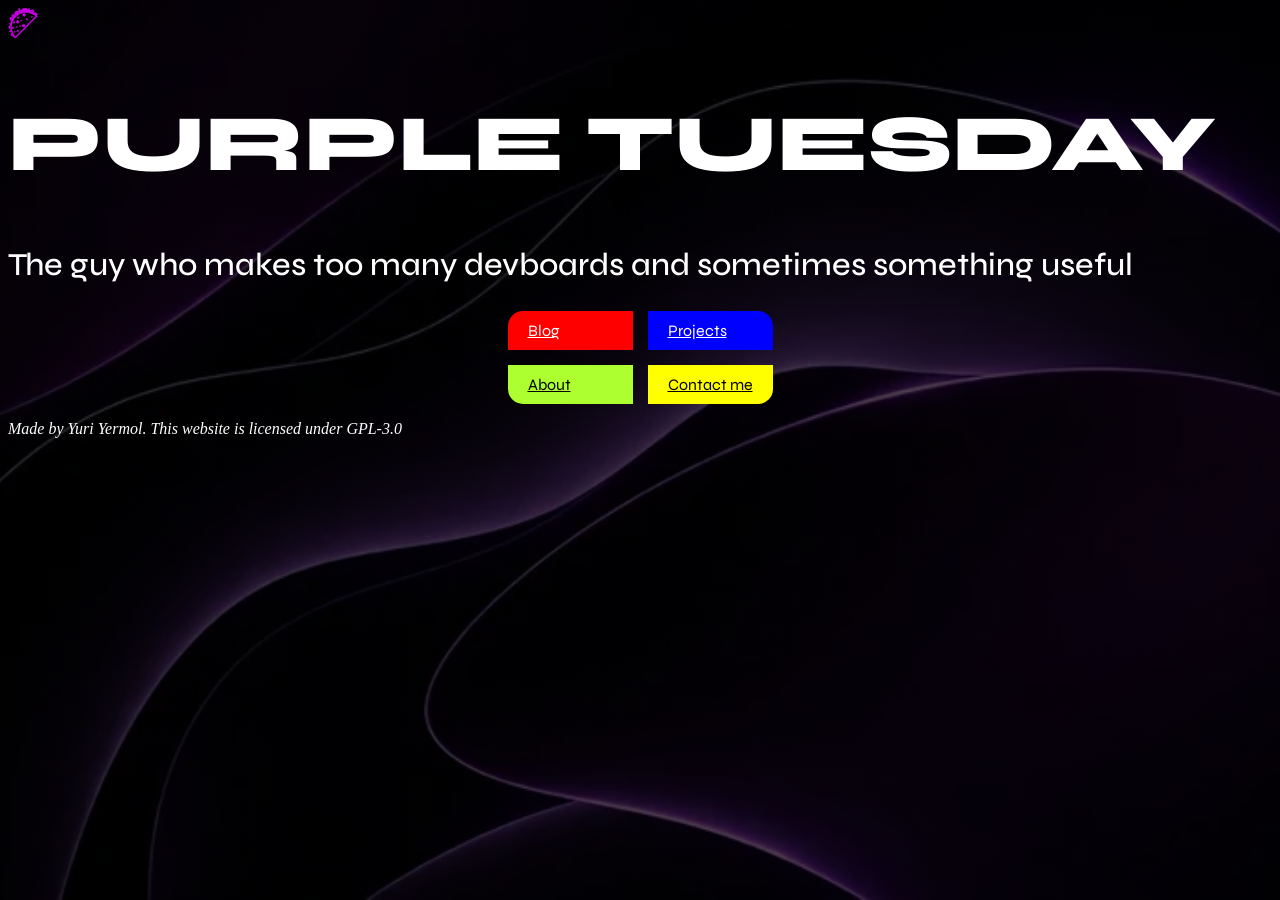
<file: index.html>
<!DOCTYPE html>
<html>
    <head>
        <title>Tue's Website</title>
        <link rel="stylesheet" href="style.css">
    </head>
    <body>
        <a href="https://purpletue.com">
            <div class="logo-container">
                <img src="tacotuesday-logo.svg" alt="Logo">
            </div>
        </a>
        <h1>PURPLE TUESDAY</h1>
        <h2>The guy who makes too many devboards and sometimes something useful</h2>
        <div class="pages">
            <a href="https://purpletue.com/blog" class="topleft-btn">Blog</a>
            <a href="https://purpletue.com/projects" class="topright-btn">Projects</a>
            <a href="https://purpletue.com/about" class="bototmleft-btn">About</a>
            <a href="https://purpletue.com/contact" class="bottomright-btn">Contact me</a>
        </div>
        <p><i>Made by Yuri Yermol. This website is licensed under GPL-3.0</i></p>
    </body>
</html>
</file>
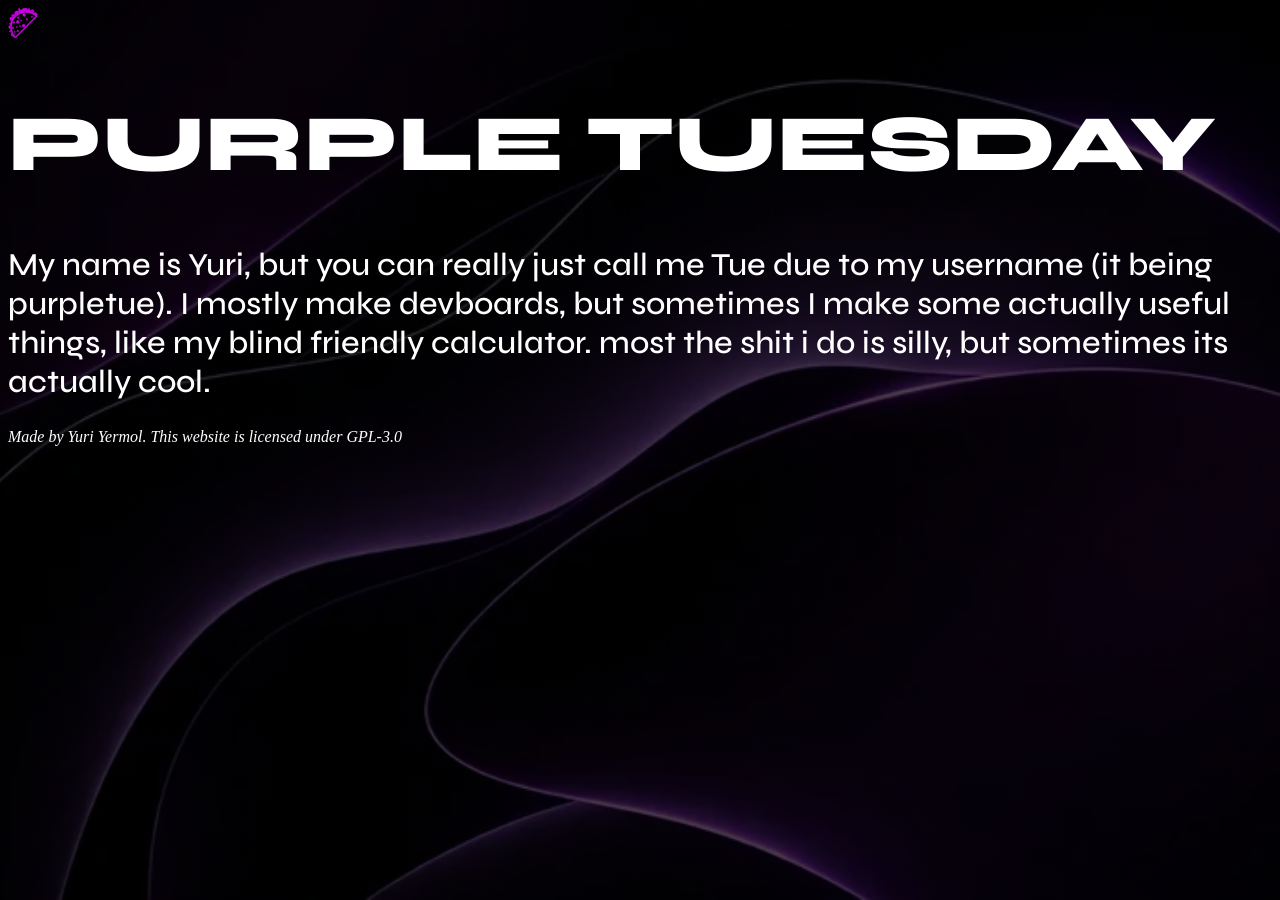
<file: about/index.html>
<!DOCTYPE html>
<html>
    <head>
        <title>About Tue</title>
        <link rel="stylesheet" href="style.css">
    </head>
    <body>
        <a href="https://purpletue.com">
            <div class="logo-container">
                <img src="tacotuesday-logo.svg" alt="Logo">
            </div>
        </a>
        <h1>PURPLE TUESDAY</h1>
        <h2>My name is Yuri, but you can really just call me Tue due to my username (it being purpletue). I mostly make devboards, but sometimes I make some actually useful things, like my <a href=https://github.com/purpletue/bcalc></a>blind friendly calculator. most the shit i do is silly, but sometimes its actually cool. </h2>
        <p><i>Made by Yuri Yermol. This website is licensed under GPL-3.0</i></p>
    </body>
</html>
</file>
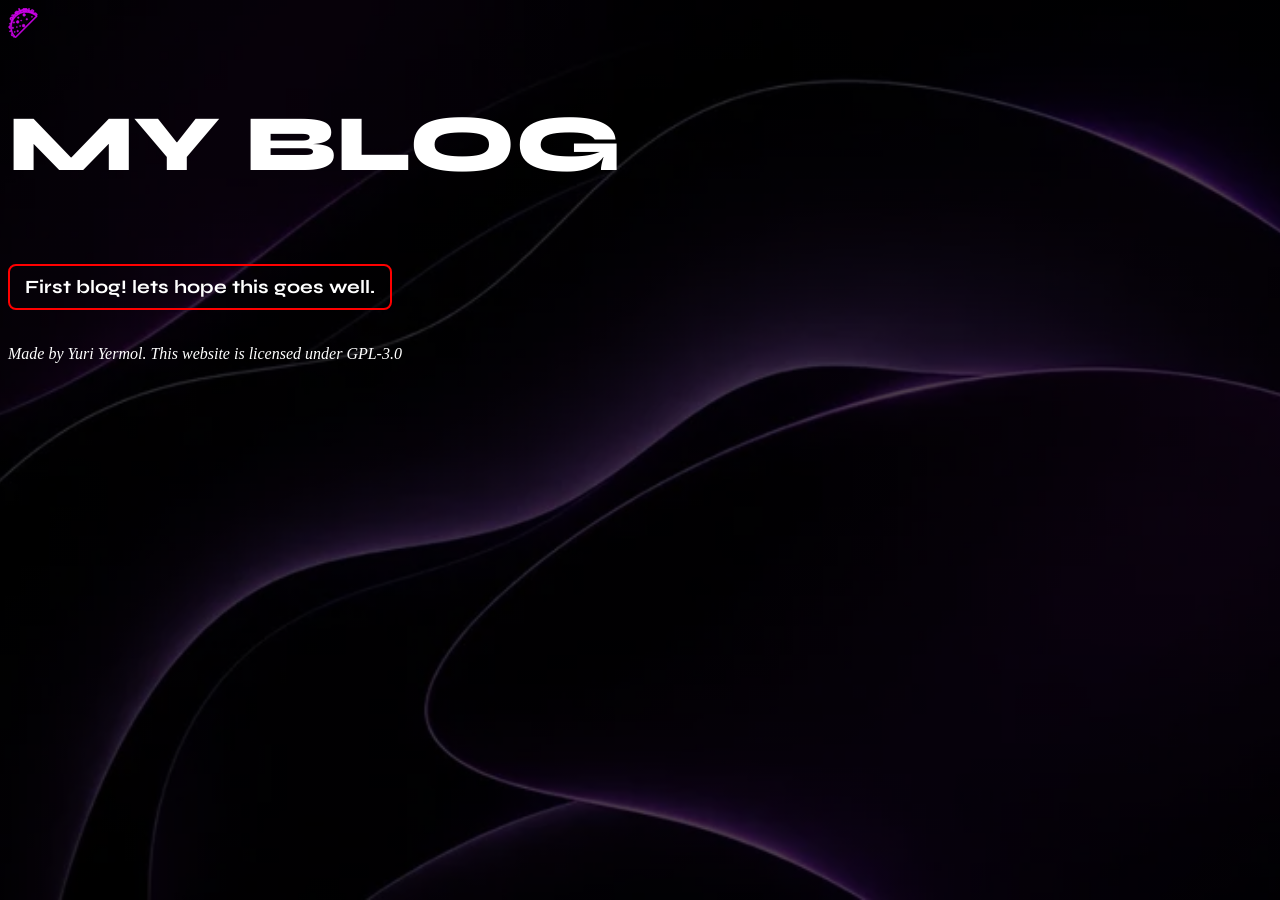
<file: blog/index.html>
<!DOCTYPE html>
<html>
    <head>
        <title>Tue's Blog</title>
        <link rel="stylesheet" href="style.css">
    </head>
    <body>
        <a href="https://purpletue.com">
            <div class="logo-container">
                <img src="tacotuesday-logo.svg" alt="Logo">
            </div>
        </a>
        <h1>MY BLOG</h1>
        <h3 class="blog-red">First blog! lets hope this goes well.</h3>
        <p><i>Made by Yuri Yermol. This website is licensed under GPL-3.0</i></p>
    </body>
</html>
</file>
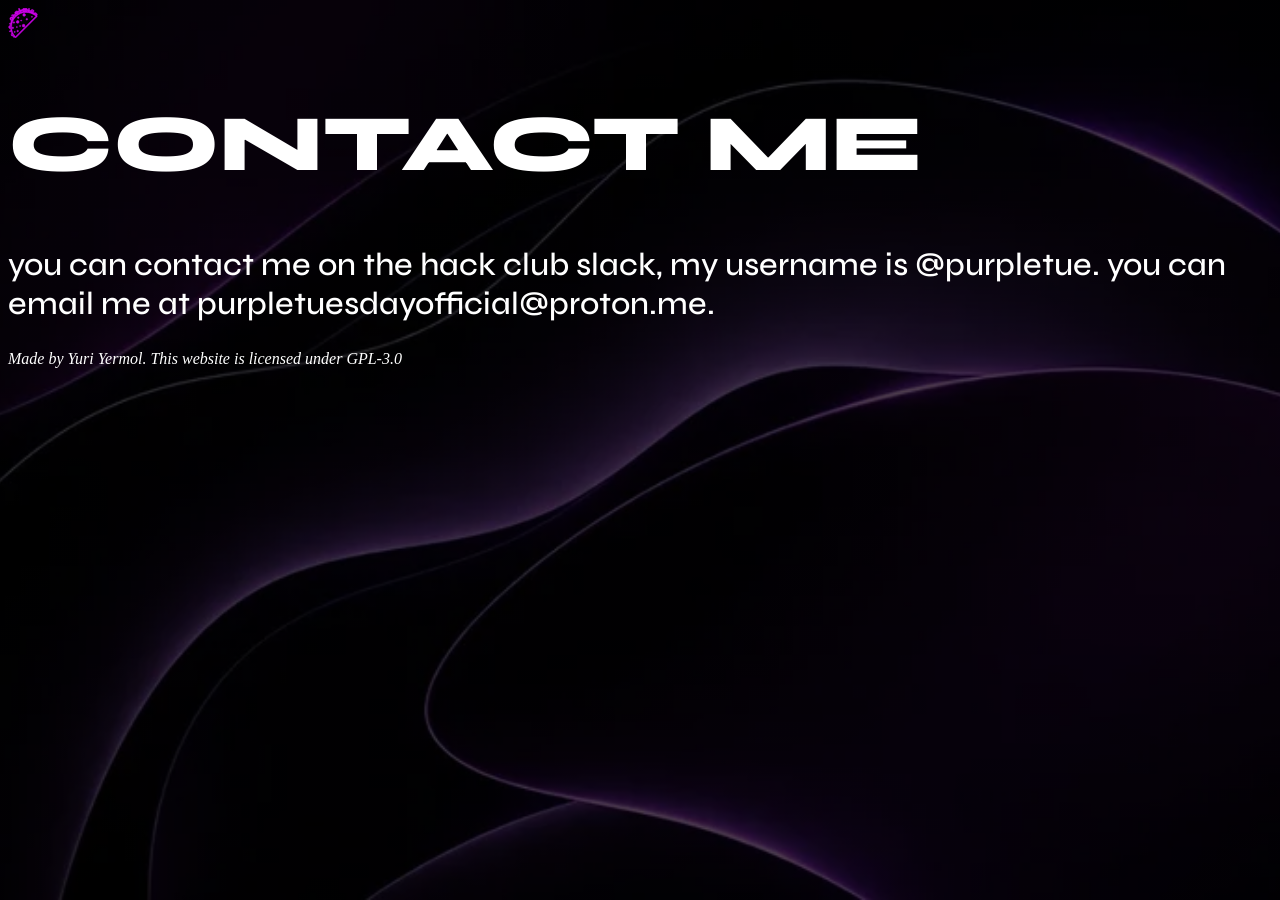
<file: contact/index.html>
<!DOCTYPE html>
<html>
    <head>
        <title>Contact Tue</title>
        <link rel="stylesheet" href="style.css">
    </head>
    <body>
        <a href="https://purpletue.com">
            <div class="logo-container">
                <img src="tacotuesday-logo.svg" alt="Logo">
            </div>
        </a>
        <h1>CONTACT ME</h1>
        <h2>you can contact me on the hack club slack, my username is @purpletue. you can email me at purpletuesdayofficial@proton.me.</h2>
        <p><i>Made by Yuri Yermol. This website is licensed under GPL-3.0</i></p>
    </body>
</html>
</file>
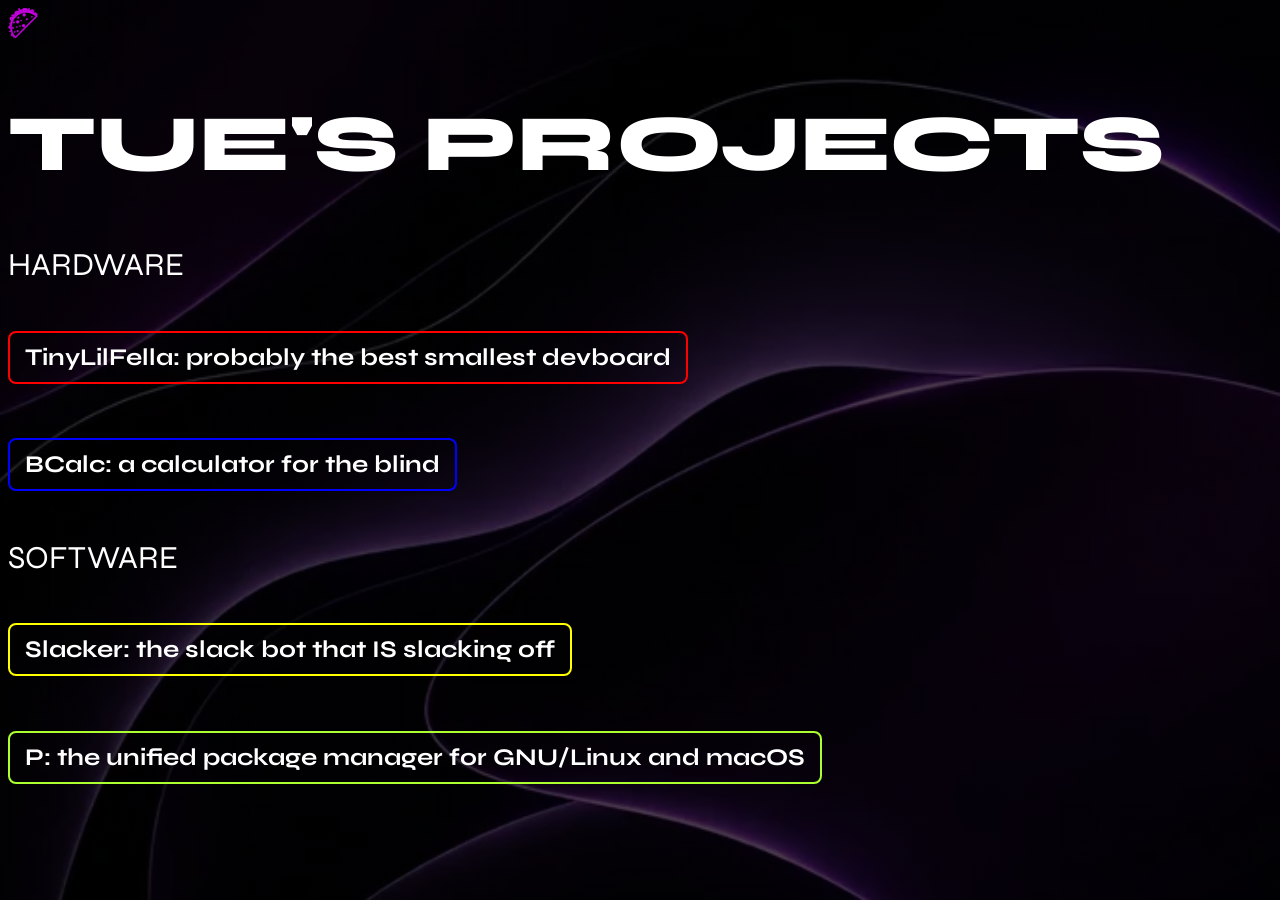
<file: projects/index.html>
<!DOCTYPE html>
<html>
    <head>
        <title>Tue's Projects</title>
        <link rel="stylesheet" href="style.css">
    </head>
    <body>
        <a href="https://purpletue.com">
            <div class="logo-container">
                <img src="tacotuesday-logo.svg" alt="Logo">
            </div>
        </a>
        <h1>TUE'S PROJECTS</h1>
        <h2 class="divider">HARDWARE</h2>
        <div class="hardware">
            <a href="https://github.com/purpletue/TinyLilFella">
                <h2 class="pr-red">TinyLilFella: probably the best smallest devboard</h2>
            </a>
            <a href="https://github.com/purpletue/bcalc">
                <h2 class="pr-blue">BCalc: a calculator for the blind</h2>
            </a>
        </div>
         <h2 class="divider">SOFTWARE</h2>
        <div class="software">
            <a href="https://github.com/purpletue/slacker">
                <h2 class="pr-yellow">Slacker: the slack bot that IS slacking off</h2>
            </a>
            <a href="https://github.com/purpletue/p-package-manager">
                <h2 class="pr-green">P: the unified package manager for GNU/Linux and macOS</h2>
            </a>
        </div>
    </body>
</html>
</file>
<file: style.css>
@import url('https://fonts.googleapis.com/css2?family=Syne:wght@800&display=swap');
body {
    background-color: #000;
    background-image: linear-gradient(rgba(0, 0, 0, 0.7), rgba(0, 0, 0, 0.7)), url('bg.png');
    background-size: cover;
    background-position: center;
    background-repeat: no-repeat;
    background-attachment: fixed;
    color: white;
}
h1 {
    font-family: 'Syne', sans-serif;
    font-weight: 800;
    font-size: 5rem;
}
h2 {
    font-family: 'Syne', sans-serif;
    font-weight: 500;
    font-size: 2rem;
}
.topleft-btn {
    font-family: 'Syne', sans-serif;
    border-radius: 15px 0 0 0;
    display: inline-block;
    padding: 10px 20px;
    background-color: red;
    color: #ffffff
}

.topright-btn {
    font-family: 'Syne', sans-serif;
    border-radius: 0 15px 0 0;
    display: inline-block;
    padding: 10px 20px;
    background-color: blue;
    color: #ffffff
}

.bototmleft-btn {
    font-family: 'Syne', sans-serif;
    border-radius: 0 0 0 15px;
    display: inline-block;
    padding: 10px 20px;
    background-color: greenyellow;
    color: black;
}

.bottomright-btn {
    font-family: 'Syne', sans-serif;
    border-radius: 0 0 15px 0;
    display: inline-block;
    padding: 10px 20px;
    background-color: yellow;
    color: black;
}
.pages {
    display: grid;
    grid-template-columns: repeat(2, 1fr);
    gap: 15px;
    width: fit-content;
    margin: 0 auto;
}
</file>
<file: about/style.css>
@import url('https://fonts.googleapis.com/css2?family=Syne:wght@800&display=swap');
body {
    background-color: #000;
    background-image: linear-gradient(rgba(0, 0, 0, 0.7), rgba(0, 0, 0, 0.7)), url('bg.png');
    background-size: cover;
    background-position: center;
    background-repeat: no-repeat;
    background-attachment: fixed;
    color: white;
}
h1 {
    font-family: 'Syne', sans-serif;
    font-weight: 800;
    font-size: 5rem;
}
h2 {
    font-family: 'Syne', sans-serif;
    font-weight: 500;
    font-size: 2rem;
}
.topleft-btn {
    font-family: 'Syne', sans-serif;
    border-radius: 15px 0 0 0;
    display: inline-block;
    padding: 10px 20px;
    background-color: red;
    color: #ffffff
}

.topright-btn {
    font-family: 'Syne', sans-serif;
    border-radius: 0 15px 0 0;
    display: inline-block;
    padding: 10px 20px;
    background-color: blue;
    color: #ffffff
}

.bototmleft-btn {
    font-family: 'Syne', sans-serif;
    border-radius: 0 0 0 15px;
    display: inline-block;
    padding: 10px 20px;
    background-color: greenyellow;
    color: black;
}

.bottomright-btn {
    font-family: 'Syne', sans-serif;
    border-radius: 0 0 15px 0;
    display: inline-block;
    padding: 10px 20px;
    background-color: yellow;
    color: black;
}
.pages {
    display: grid;
    grid-template-columns: repeat(2, 1fr);
    gap: 15px;
    width: fit-content;
    margin: 0 auto;
}
</file>
<file: blog/style.css>
@import url('https://fonts.googleapis.com/css2?family=Syne:wght@800&display=swap');
body {
    background-color: #000;
    background-image: linear-gradient(rgba(0, 0, 0, 0.7), rgba(0, 0, 0, 0.7)), url('bg.png');
    background-size: cover;
    background-position: center;
    background-repeat: no-repeat;
    background-attachment: fixed;
    color: white;
}
h1 {
    font-family: 'Syne', sans-serif;
    font-weight: 800;
    font-size: 5rem;
}
.blog-red {
    border: 2px solid #ff0000;
    padding: 10px 15px;
    border-radius: 8px;
    display: inline-block;
    color: white;
    font-family: 'Syne', sans-serif;
}
.blog-blue {
    border: 2px solid blue;
    padding: 10px 15px;
    border-radius: 8px;
    display: inline-block;
    color: white;
    font-family: 'Syne', sans-serif;
}
.blog-green {
    border: 2px solid greenyellow;
    padding: 10px 15px;
    border-radius: 8px;
    display: inline-block;
    color: black;
    font-family: 'Syne', sans-serif;
}
.blog-yellow {
    border: 2px solid yellow;
    padding: 10px 15px;
    border-radius: 8px;
    display: inline-block;
    color: black;
    font-family: 'Syne', sans-serif;
}

p {
    font-family: 'Times New Roman', sans-serif;
    font-weight: 200;
    font-size: 1rem;
}
.home {
    font-family: 'Syne', sans-serif;
    font-weight: 500;
    font-size: 1rem;
    color: white;
    text-decoration: none;
}
</file>
<file: contact/style.css>
@import url('https://fonts.googleapis.com/css2?family=Syne:wght@800&display=swap');
body {
    background-color: #000;
    background-image: linear-gradient(rgba(0, 0, 0, 0.7), rgba(0, 0, 0, 0.7)), url('bg.png');
    background-size: cover;
    background-position: center;
    background-repeat: no-repeat;
    background-attachment: fixed;
    color: white;
}
h1 {
    font-family: 'Syne', sans-serif;
    font-weight: 800;
    font-size: 5rem;
}
h2 {
    font-family: 'Syne', sans-serif;
    font-weight: 500;
    font-size: 2rem;
}
.topleft-btn {
    font-family: 'Syne', sans-serif;
    border-radius: 15px 0 0 0;
    display: inline-block;
    padding: 10px 20px;
    background-color: red;
    color: #ffffff
}

.topright-btn {
    font-family: 'Syne', sans-serif;
    border-radius: 0 15px 0 0;
    display: inline-block;
    padding: 10px 20px;
    background-color: blue;
    color: #ffffff
}

.bototmleft-btn {
    font-family: 'Syne', sans-serif;
    border-radius: 0 0 0 15px;
    display: inline-block;
    padding: 10px 20px;
    background-color: greenyellow;
    color: black;
}

.bottomright-btn {
    font-family: 'Syne', sans-serif;
    border-radius: 0 0 15px 0;
    display: inline-block;
    padding: 10px 20px;
    background-color: yellow;
    color: black;
}
.pages {
    display: grid;
    grid-template-columns: repeat(2, 1fr);
    gap: 15px;
    width: fit-content;
    margin: 0 auto;
}
</file>
<file: projects/style.css>
@import url('https://fonts.googleapis.com/css2?family=Syne:wght@800&display=swap');
body {
    background-color: #000;
    background-image: linear-gradient(rgba(0, 0, 0, 0.7), rgba(0, 0, 0, 0.7)), url('bg.png');
    background-size: cover;
    background-position: center;
    background-repeat: no-repeat;
    background-attachment: fixed;
    color: white;
}
h1 {
    font-family: 'Syne', sans-serif;
    font-weight: 800;
    font-size: 5rem;
}
.divider {
    font-family: 'Syne', sans-serif;
    font-weight: 200;
    font-size: 2rem;
}
.pr-red {
    border: 2px solid #ff0000;
    padding: 10px 15px;
    border-radius: 8px;
    display: inline-block;
    color: white;
    font-family: 'Syne', sans-serif;
}
.pr-blue {
    border: 2px solid blue;
    padding: 10px 15px;
    border-radius: 8px;
    display: inline-block;
    color: white;
    font-family: 'Syne', sans-serif;
}
.pr-green {
    border: 2px solid greenyellow;
    padding: 10px 15px;
    border-radius: 8px;
    display: inline-block;
    color: white;
    font-family: 'Syne', sans-serif;
}
.pr-yellow {
    border: 2px solid yellow;
    padding: 10px 15px;
    border-radius: 8px;
    display: inline-block;
    color: white;
    font-family: 'Syne', sans-serif;
}

p {
    font-family: 'Times New Roman', sans-serif;
    font-weight: 200;
    font-size: 1rem;
}
.home {
    font-family: 'Syne', sans-serif;
    font-weight: 500;
    font-size: 1rem;
    color: white;
    text-decoration: none;
}
.software {
    display: flex;
    flex-direction: column;
    gap: 15px;
}
.hardware {
    display: flex;
    flex-direction: column;
    gap: 15px;
}
</file>
